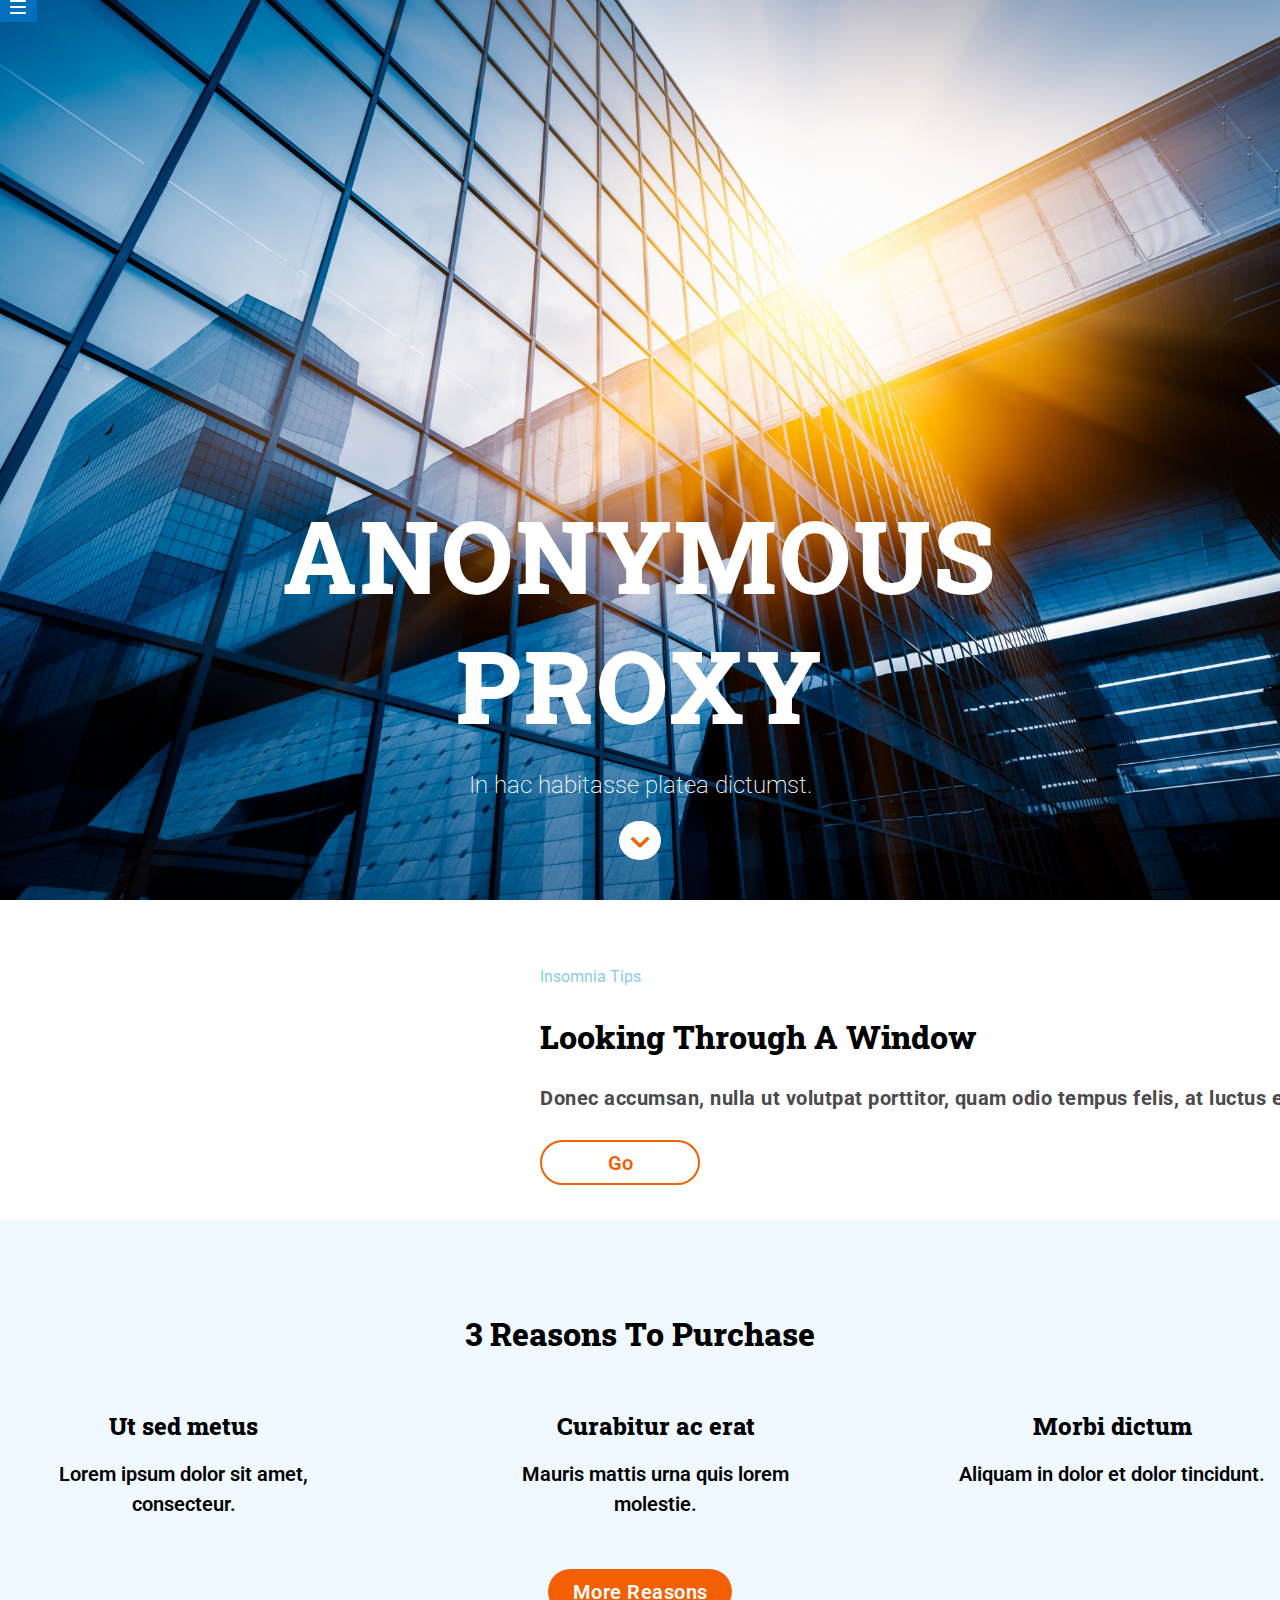
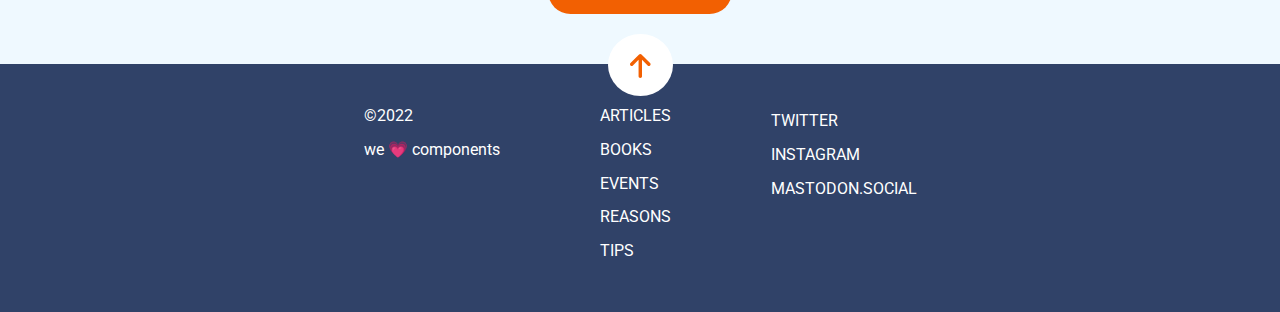
<file: docs/index.html>
<!DOCTYPE html>
<html lang="es">
  <head>
    <meta charset="UTF-8" />
    <meta name="viewport" content="width=device-width, initial-scale=1" />
    <title>🧟‍♀️ Evaluación final Raquel Peña</title>
    <link href="https://fonts.googleapis.com/css2?family=Roboto+Slab:wght@100;200;600;700;800&display=swap" rel="stylesheet">
    <link href="https://fonts.googleapis.com/css2?family=Roboto:wght@300&display=swap" rel="stylesheet">
    <link rel="stylesheet" href="./assets/css/main.css" />
    
  </head>

  <body class="body">
      <header class="header" id="header">
        <nav class="image__menu">
          <a href="https://adalab.es/" target="_blank" title="Go to Adalab"><img class="image__menu--link" src="./assets/images/ico-menu.svg" alt="Rayas"></a>
        </nav>
          <section class="headersection">
            <h1
             class="headersection__h1">anonymous proxy
            </h1>
            <h3 class="headersection__h3">
              In hac habitasse platea dictumst.
            </h3>
            <a href="#grid">
              <img class="headersection__scroll" src="./assets/images/ico-scroll-down.svg" alt="flecha para abajo">
            </a>
          </section> 
      </header>
      <main class="main">

        <section class="sec1">
          <small class="sec1__insomnia">
            insomnia tips
          </small>
          <h2 class="sec1__h2">
            looking through a window 
          </h2>
          <p class="sec1__p">
            Donec accumsan, nulla ut volutpat porttitor, quam odio tempus felis, at luctus ex diam nec lectus. Vivamus semper sodales rutrum.
          </p>
          <button class="sec1__go">Go</button>
        </section>
      <!-- De aquí para abajo debo usar Grid para darle forma-->
        
      <section class="grid" id="grid">
          <h2 class="grid__h2">
            3 reasons to purchase
          </h2>
          <article class="grid__art1">
            <h3 class="grid__art1--h3">
              Ut sed metus
            </h3>
            <p class="grid__art1--p">
              Lorem ipsum dolor sit amet, consecteur.
            </p>
          </article class="grid__art2">
          <article>
            <h3 class="grid__art2--h3">
              Curabitur ac erat
            </h3>
            <p class="grid__art2--p">
              Mauris mattis urna quis lorem molestie.
            </p>
          </article>
           <article class="grid__art3">
            <h3 class="grid__art3--h3">
              Morbi dictum
            </h3>
            <p class="grid__art3--p">
              Aliquam in dolor et dolor tincidunt.
            </p>
          </article>
          
            <a class="container" href="#"><button class="container__button" >more reasons</button></a>
         
        </section>
      </main>

     
    <footer class="footer">
    <button class="conteiner">
      <a  href="#header">
        <img class="conteiner__arrow" src="./assets/images/ico-arrow.svg" alt="Flecha para arriba">
    </a>
    </button>
       <ul class="first">
        <li>
          <a class="first__list" href="https://adalab.es/" target="_blank" title="Be happy">articles</a>
        </li>
        <li>
          <a class="first__list" href="https://adalab.es/" target="_blank" title="Be happy">books</a>
        </li>
        <li>
          <a class="first__list" href="https://adalab.es/" target="_blank" title="Be happy">events</a>
        </li>
        <li>
          <a class="first__list" href="https://adalab.es/" target="_blank" title="Be happy">reasons</a>
        </li>
        <li>
          <a class="first__list" href="https://adalab.es/" target="_blank" title="Be happy">tips</a>
        </li>
       </ul>
     

     <ul class="second">
      <li>
        <a class="second__media" href="https://adalab.es/" target="_blank" title="Be happy">twitter</a>
      </li>
      <li>
        <a class="second__media" href="https://adalab.es/" target="_blank" title="Be happy">instagram</a>
      </li>
      <li>
        <a class="second__media" href="https://adalab.es/" target="_blank" title="Be happy">mastodon.social</a>
      </li>
     </ul>

     <div class="lastconteiner">
       <span class="copy">&copy;2022</span>
       
       <h6 class="components">
        we <span class="heart"> &#128151; </span> components
       </h6>
     </div>
    </footer>
  </body>
</html>
</file>
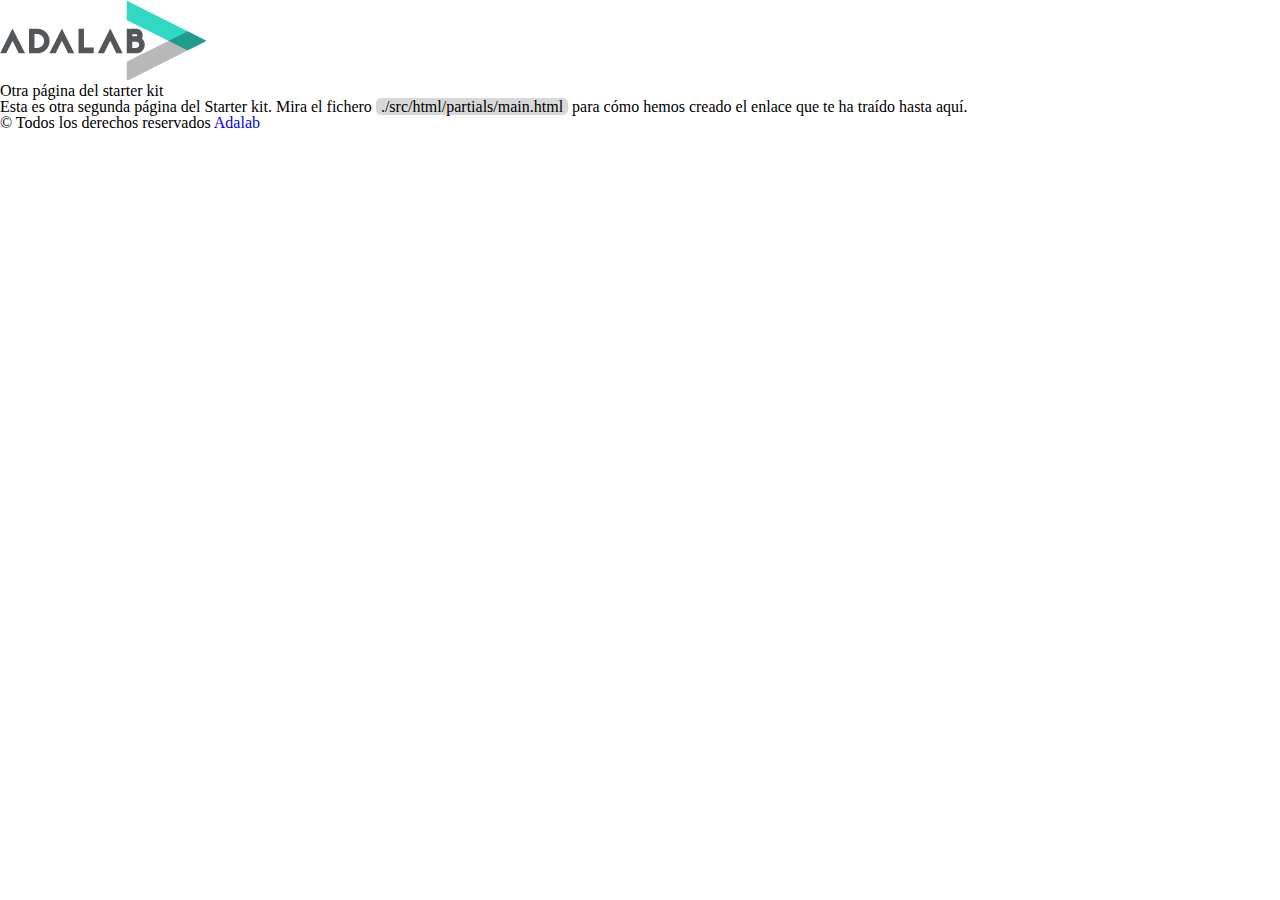
<file: docs/more-info.html>
<!DOCTYPE html>
<html lang="es">
  <head>
    <meta charset="UTF-8" />
    <meta name="viewport" content="width=device-width, initial-scale=1" />
    <title>Adalab Web Starter Kit</title>
    <link href="https://fonts.googleapis.com/css?family=Roboto&display=swap" rel="stylesheet" />
    <link rel="stylesheet" href="./assets/css/main.css" />
    <link rel="icon" href="./assets/images/favicon.png" />
  </head>

  <body>
    <div class="page">
      <header class="page__header">
        <img src="./assets/images/logo-adalab.png" alt="Adalab">
        <h1>Otra página del starter kit</h1>
      </header>

      <main>
        <p>
          Esta es otra segunda página del Starter kit. Mira el fichero
          <code class="code">./src/html/partials/main.html</code> para cómo hemos creado el enlace
          que te ha traído hasta aquí.
        </p>
      </main>
      <footer class="page__footer">
        <small>
          &copy; Todos los derechos reservados
          <a class="link__adalab" href="https://adalab.es">Adalab</a>

        </small>
      </footer>

    </div>
    <script src="./assets/js/main.js"></script>
  </body>
</html>
</file>
<file: docs/assets/css/main.css>
html,body,div,span,applet,object,iframe,h1,h2,h3,h4,h5,h6,p,blockquote,pre,a,abbr,acronym,address,big,cite,code,del,dfn,em,img,ins,kbd,q,s,samp,small,strike,strong,sub,sup,tt,var,b,u,i,center,dl,dt,dd,ol,ul,li,fieldset,form,label,legend,table,caption,tbody,tfoot,thead,tr,th,td,article,aside,canvas,details,embed,figure,figcaption,footer,header,hgroup,menu,nav,output,ruby,section,summary,time,mark,audio,video{margin:0;padding:0;border:0;font-size:100%;font:inherit;vertical-align:baseline}article,aside,details,figcaption,figure,footer,header,hgroup,menu,nav,section{display:block}body{line-height:1}ol,ul{list-style:none}blockquote,q{quotes:none}blockquote:before,blockquote:after,q:before,q:after{content:'';content:none}table{border-collapse:collapse;border-spacing:0}*{box-sizing:border-box;margin:0;padding:0;list-style:none;text-decoration:none}.code{font-size:16px;background:#d8d8d8;padding:0 5px;border-radius:5px}.link__adalab:hover{background-color:#099d8d;color:#fff}.link__github:hover{background-color:#CCC;color:#000}.header{width:100vw;height:100vh;background:url(../images/cover.jpeg) no-repeat;background-size:cover;background-position:center}.image__menu{position:fixed;top:0;background-color:#0271bc;padding:0px 10px 15px 10px;width:37.1px;height:22px}.headersection{width:100vw;height:100vh;display:flex;flex-direction:column;justify-content:flex-end;align-items:center;padding-bottom:34.1px;line-height:1.3}.headersection__h1{color:#fff;text-transform:uppercase;font-size:42px;font-family:"Roboto Slab",serif;font-weight:800;word-spacing:100vw;margin-top:290px;margin-bottom:20px;letter-spacing:3px;text-align:center}@media screen and (min-width: 780px){.headersection__h1{font-size:80px;text-align:center}}@media screen and (min-width: 1200px){.headersection__h1{font-size:100px}}.headersection__h3{font-weight:200;color:#fff;font-family:"Roboto",sans-serif}@media screen and (min-width: 780px){.headersection__h3{font-size:24px}}.headersection__scroll{padding:14.8px 10.1px 12.6px 11px;background-color:#fff;border-radius:50%;margin-top:20px;animation-name:big;animation-duration:3s;animation-iteration-count:infinite}@keyframes big{100%{transform:scale(1.3)}}*{text-decoration:none;list-style:none}.conteiner{position:absolute;top:-30px;background-color:#fff;border-color:transparent;padding:18px 20px 13px 20px;border-radius:50%;animation-name:size;animation-duration:3s;animation-iteration-count:infinite}.footer{background-color:#304268;display:flex;flex-direction:column;align-items:center;text-align:center;font-family:"Roboto",sans-serif;padding-top:35px;padding-bottom:45px;line-height:2.1;position:relative}@media screen and (min-width: 780px){.footer{flex-direction:row;justify-content:space-around;align-items:flex-start;text-align:justify}}@media screen and (min-width: 1200px){.footer{justify-content:center;-moz-column-gap:100px;column-gap:100px}}.first{text-transform:uppercase}@media screen and (min-width: 780px){.first{order:1}}.first__list{color:#fff}.second{text-transform:uppercase;padding-top:20px;padding-bottom:20px}@media screen and (min-width: 780px){.second{margin-top:-15px;order:2}}.second__media{color:#fff}@media screen and (min-width: 780px){.lastconteiner{order:0}}.copy{color:#fff}.components{color:#fff}@keyframes size{100%{transform:rotate(360deg)}}.sec1{display:flex;flex-direction:column;width:100vw;text-align:left;padding:37px 15px 35px;margin-top:25px;gap:25px}@media screen and (min-width: 1200px){.sec1{margin-left:525px}}.sec1__insomnia{color:#8ccbea;font-family:"Roboto",sans-serif;font-size:14px;line-height:30px;text-transform:capitalize}@media screen and (min-width: 1200px){.sec1__insomnia{font-size:16px}}.sec1__h2{font-family:"Roboto Slab",serif;font-weight:800;font-size:24px;text-transform:capitalize;line-height:1.25}@media screen and (min-width: 780px){.sec1__h2{font-size:26px}}@media screen and (min-width: 1200px){.sec1__h2{font-size:32px}}.sec1__p{font-family:"Roboto",sans-serif;font-size:18px;color:#4a4a4a;font-weight:bold;line-height:1.67;letter-spacing:0.50px}@media screen and (min-width: 780px){.sec1__p{font-size:20px}}.sec1__go{width:76px;height:45px;color:#f26002;background-color:#fff;font-family:"Roboto",sans-serif;font-size:20px;font-weight:600;border:solid 2px #f26002;border-radius:22.5px}@media screen and (min-width: 780px){.sec1__go{width:91px}}@media screen and (min-width: 1200px){.sec1__go{width:160px}}.sec1__go:hover{background-color:black;transform:scale(80px);transition:7s}.grid{display:grid;grid-template-columns:auto;grid-gap:50px;line-height:1.5;justify-content:center;text-align:center;padding:29px 15px 50px;background-color:#eff9ff}@media screen and (min-width: 780px){.grid{grid-template-areas:"h2 h2 h2" "art1 art2 atr3" "button button button"}}.grid__h2{font-family:"Roboto Slab",serif;font-size:24px;font-weight:800;text-transform:capitalize}@media screen and (min-width: 780px){.grid__h2{margin-top:36px;font-size:26px;grid-area:h2}}@media screen and (min-width: 1200px){.grid__h2{margin-top:61px;font-size:32px}}@media screen and (min-width: 780px){.grid__art1{grid-area:art1}}@media screen and (min-width: 1200px){.grid__art1{margin-right:80px}}.grid__art1--h3{font-family:"Roboto Slab",serif;font-size:18px;font-weight:800}@media screen and (min-width: 780px){.grid__art1--h3{font-size:24px;margin-bottom:15px}}.grid__art1--p{font-family:"Roboto",sans-serif;font-size:18px;font-weight:600}@media screen and (min-width: 780px){.grid__art1--p{font-size:20px}}@media screen and (min-width: 780px){.grid__art2{grid-area:art2}}.grid__art2--h3{font-family:"Roboto Slab",serif;font-size:18px;font-weight:800}@media screen and (min-width: 780px){.grid__art2--h3{font-size:24px;margin-bottom:15px}}.grid__art2--p{font-family:"Roboto",sans-serif;font-size:18px;font-weight:600}@media screen and (min-width: 780px){.grid__art2--p{font-size:20px}}@media screen and (min-width: 780px){.grid__art3{grid:art3}}@media screen and (min-width: 1200px){.grid__art3{margin-left:80px}}.grid__art3--h3{font-family:"Roboto Slab",serif;font-size:18px;font-weight:800}@media screen and (min-width: 780px){.grid__art3--h3{font-size:24px;margin-bottom:15px}}.grid__art3--p{font-family:"Roboto",sans-serif;font-size:18px;font-weight:600}@media screen and (min-width: 780px){.grid__art3--p{font-size:20px}}@media screen and (min-width: 780px){.container{grid-area:button}}.container__button{width:184px;height:45px;color:#fff;background-color:#f26002;font-family:"Roboto",sans-serif;font-weight:600;letter-spacing:0.5px;text-transform:capitalize;font-size:20px;border-radius:22.5px;border-color:transparent}.container__button:hover{transform:scale(1.7);transition:4s}
</file>
